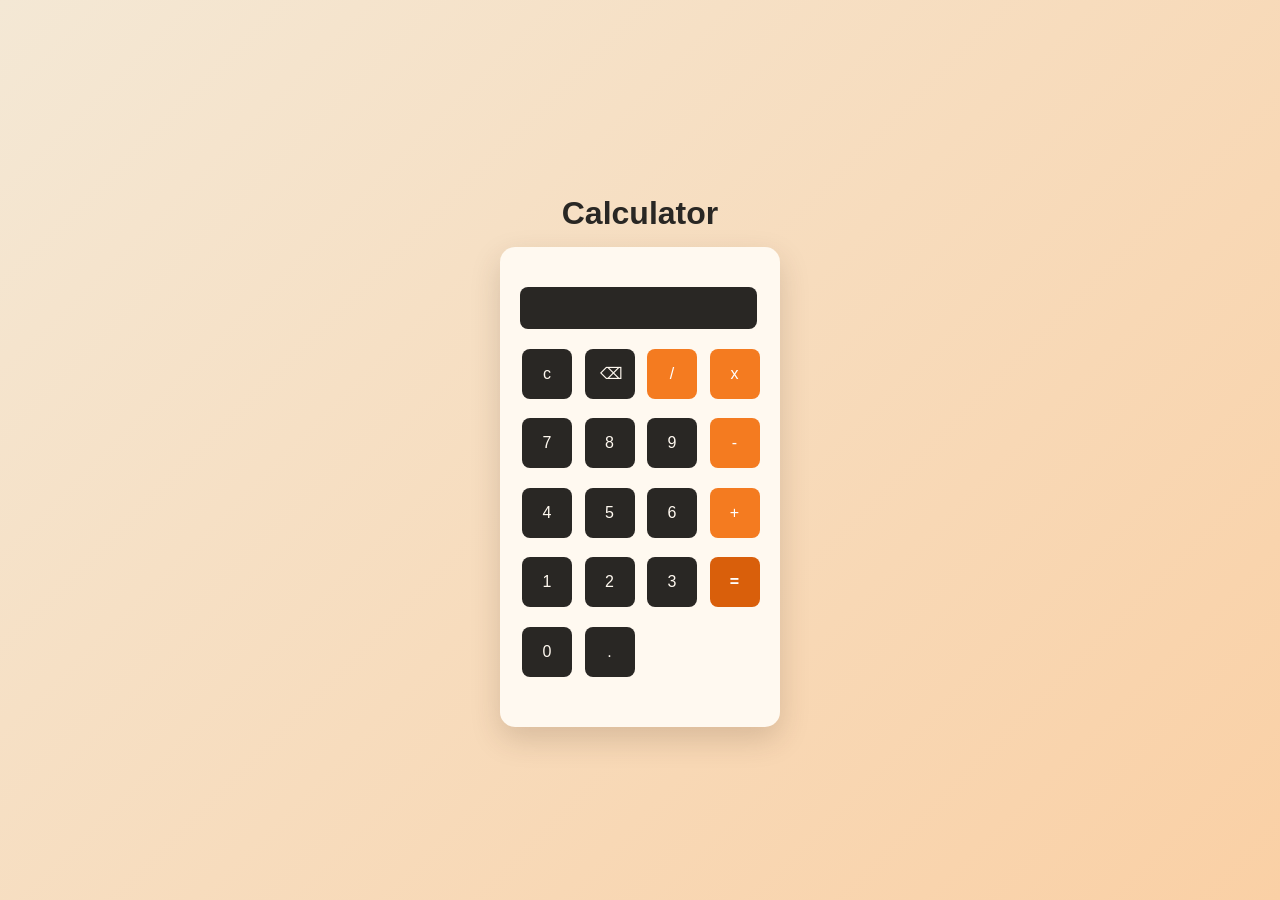
<file: calculator/index.html>
<!DOCTYPE html>
<html lang="en">
<head>
    <meta charset="UTF-8">
    <meta name="viewport" content="width=device-width, initial-scale=1.0">
    <title>Calculator</title>
    <link rel="stylesheet" href="style.css">
   
</head>
<body>
    <h1>Calculator</h1>
    <div class="cal-c">
        
        <div class="box">
            <div class="input"></div>
        </div>
    
    <div class="box">
        <button class="btn clear">c</button>
        <button class="btn last">⌫</button>
        <button class="btn operator">/</button>
        <button class="btn operator">x</button>
    </div>
    
    <div class="box">
        <button class="btn no">7</button>
        <button class="btn no">8</button>
        <button class="btn no">9</button>
        <button class="btn operator">-</button>
    </div>
    
    <div class="box">
        <button class="btn no">4</button>
        <button class="btn no">5</button>
        <button class="btn no">6</button>
        <button class="btn operator">+</button>
    </div>
    
    <div class="box">
        <button class="btn no">1</button>
        <button class="btn no">2</button>
        <button class="btn no">3</button>
        <button class="btn equal evaluate">=</button>
    </div>
    <div class="box">
        <button class="btn no">0</button>
        <button class="btn no decimal">.</button>
    </div>
    </div>
    <script src="script.js"></script>
</body>
</html>
</file>
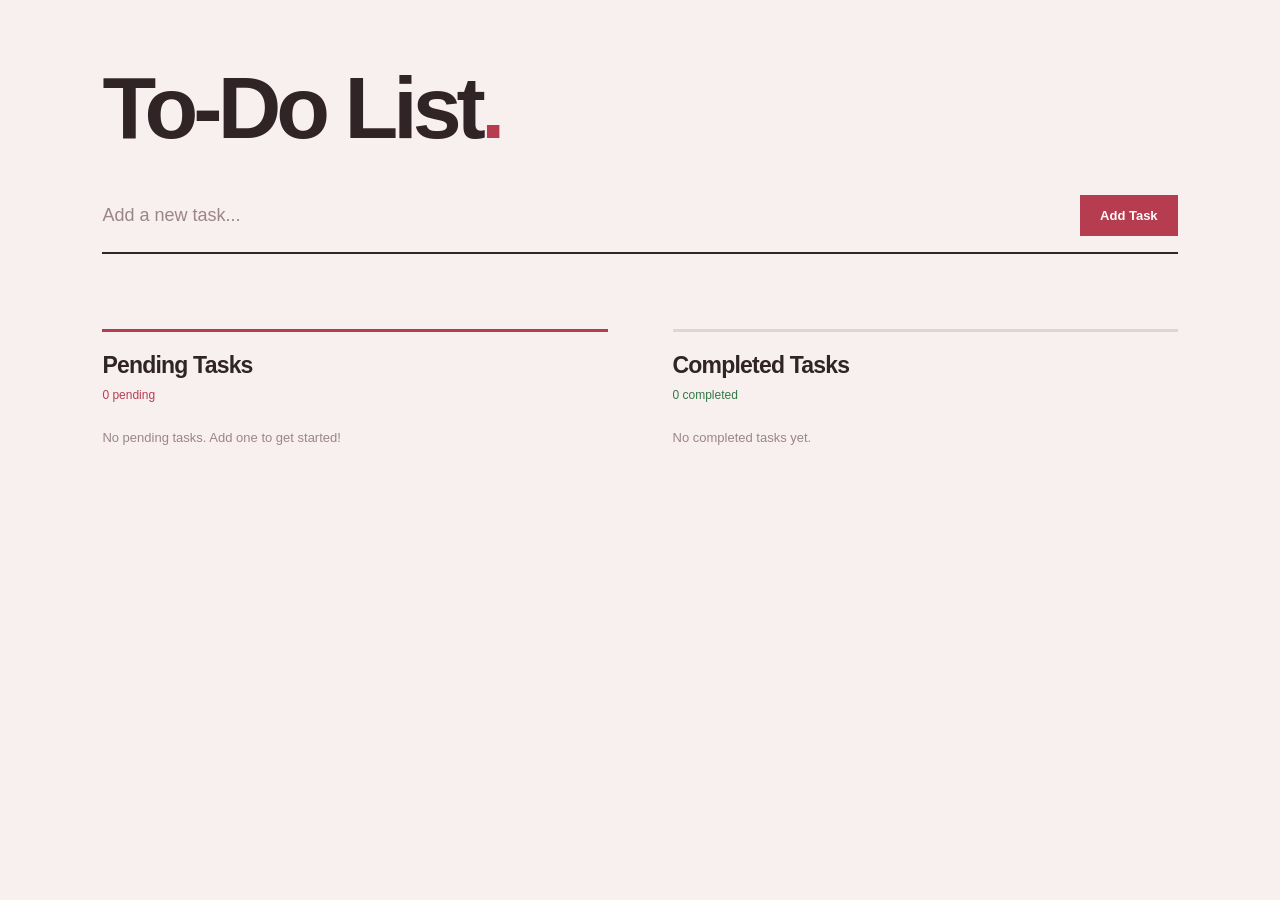
<file: TO-DO-APP/index.html>
<!DOCTYPE html>
<html lang="en">
<head>
    <meta charset="UTF-8">
    <meta name="viewport" content="width=device-width, initial-scale=1.0">
    <title>To-Do App</title>
    <link rel="stylesheet" href="style.css">
</head>
<body>

    <h1>To-Do List</h1>

    <div class="input-container">
        <input type="text" id="task-input" placeholder="Add a new task...">
        <button id="add-task-btn">Add Task</button>
    </div>

    <section class="task-section">
        <h2>Pending Tasks</h2>
        <p id="pending-count">0 pending</p>

        <ul id="task-list"></ul>

        <p id="pending-empty">No pending tasks. Add one to get started!</p>
    </section>

    <section class="task-section">
        <h2>Completed Tasks</h2>
        <p id="completed-count">0 completed</p>

        <ul id="completed-task-list"></ul>

        <p id="completed-empty">No completed tasks yet.</p>
    </section>

    <script src="script.js"></script>
</body>
</html>
</file>
<file: calculator/style.css>
/*grid style*/
.cal-c {
    display: grid;
    grid-template-columns: 1fr;
    grid-template-rows: auto repeat(5, 1fr);
    justify-content: center;
    align-items: center;
    background-color: #FFF9F0;
    width: 250px;
    height: 400px;
    padding: 10px;
    padding-left: 20px;
    padding-top: 40px;
    border-radius: 15px;
    padding-bottom: 40px;
    box-shadow: 0 12px 30px rgba(72, 45, 25, 0.18);
}

.box {
    display: grid;
    grid-template-columns: repeat(4, 1fr);
    justify-content: center;
    align-items: center;
    
}

body {
    display: flex;
    flex-direction: column;
    justify-content: center;
    align-items: center;

    min-height: 100vh;
    margin: 0;

    background: linear-gradient(135deg, #F4E8D5, #FAD0A5);

    font-family: Arial, sans-serif;
}

h1 {
    color: #292724;
    margin-bottom: 15px;
}

.input {
    padding: 10px;
    width: 217px;
    height: 22px;
    margin-bottom: 10px;
    align-self: center;
    border-radius: 8px;
    background-color: #292724;
    color: #FFF9F0;
    text-align: right;
}

.btn {
    padding: 15px;
    margin: 2px;

    width: 50px;
    height: 50px;

    border: none;
    border-radius: 8px;

    background-color: #292724;
    color: #FFF9F0;

    cursor: pointer;

    font-size: 16px;
}

.btn:hover {
    background-color: #F47B20;
    color: white;
}

.operator {
    background-color: #F47B20;
    color: white;
}

.operator:hover {
    background-color: #D95F0B;
}

.equal {
    background-color: #D95F0B;
    color: white;
    font-weight: bold;
}

.equal:hover {
    background-color: #B94C08;
}
</file>
<file: TO-DO-APP/style.css>
* {
    box-sizing: border-box;
}

body {
    margin: 0 auto;
    padding: 65px 8%;
    max-width: 1500px;
    min-height: 100vh;
    background: #F8F0EF;
    color: #302426;
    font-family: Arial, Helvetica, sans-serif;
    display: grid;
    grid-template-columns: repeat(2, minmax(0, 1fr));
    column-gap: 65px;
    align-content: start;
}

h1 {
    grid-column: 1 / -1;
    margin: 0 0 42px;
    font-size: clamp(48px, 7vw, 88px);
    line-height: 0.98;
    letter-spacing: -5px;
    font-weight: 700;
}

h1::after {
    content: ".";
    color: #B63C50;
}

.input-container {
    grid-column: 1 / -1;
    display: flex;
    align-items: center;
    gap: 20px;
    width: 100%;
    margin-bottom: 75px;
    padding: 0 0 14px;
    border-bottom: 2px solid #302426;
}

#task-input {
    flex: 1;
    min-width: 0;
    padding: 12px 0;
    border: none;
    outline: none;
    background: transparent;
    color: #302426;
    font: inherit;
    font-size: 18px;
}

#task-input::placeholder {
    color: #9B8589;
}

#task-input:focus-visible {
    outline: 2px solid #B63C50;
    outline-offset: 4px;
}

#add-task-btn {
    padding: 13px 20px;
    border: none;
    background: #B63C50;
    color: #FFF8F7;
    font-family: inherit;
    font-size: 13px;
    font-weight: 600;
    white-space: nowrap;
    cursor: pointer;
    transition: background 0.2s ease;
}

#add-task-btn:hover {
    background: #302426;
}

.task-section {
    min-width: 0;
    margin: 0;
    padding-top: 20px;
    border-top: 3px solid #E4D3D5;
}

.task-section:first-of-type {
    border-top-color: #B63C50;
}

.task-section h2 {
    margin: 0 0 9px;
    font-size: 23px;
    font-weight: 600;
    letter-spacing: -0.8px;
}

#pending-count,
#completed-count {
    margin: 0 0 25px;
    color: #9B8589;
    font-size: 12px;
}

#pending-count {
    color: #B63C50;
}

#completed-count {
    color: #347747;
}

#task-list,
#completed-task-list {
    margin: 0;
    padding: 0;
    list-style: none;
}

#task-list li,
#completed-task-list li {
    display: flex;
    flex-wrap: wrap;
    align-items: center;
    gap: 12px;
    padding: 20px 0;
    border-bottom: 1px solid #E4D3D5;
}

#task-list li span,
#completed-task-list li span {
    flex: 1 1 100%;
    min-width: 0;
    color: #302426;
    font-size: 15px;
    line-height: 1.6;
    overflow-wrap: anywhere;
}

#completed-task-list li span {
    color: #347747;
    text-decoration: line-through;
}

#task-list li small,
#completed-task-list li small {
    flex: 1 1 100%;
    color: #9B8589;
    font-size: 10px;
    line-height: 1.5;
}

#task-list li button,
#completed-task-list li button {
    padding: 8px 13px;
    border: 1px solid #E4D3D5;
    border-radius: 5px;
    background: #FFF8F7;
    color: #302426;
    font-family: inherit;
    font-size: 12px;
    font-weight: 600;
    cursor: pointer;
    transition: background 0.2s ease, color 0.2s ease, border-color 0.2s ease;
}

#task-list li button:first-of-type {
    border-color: #B63C50;
    background: #B63C50;
    color: #FFF8F7;
}

#completed-task-list li button:first-of-type {
    border-color: #347747;
    background: #347747;
    color: #FFFFFF;
}

#task-list li button:nth-of-type(2),
#completed-task-list li button:nth-of-type(2) {
    border-color: #D9B6BD;
    background: #F1DDE1;
    color: #753342;
}

#task-list li button:last-of-type,
#completed-task-list li button:last-of-type {
    border-color: #D9B6BD;
    background: transparent;
    color: #A12F43;
}

#task-list li button:hover,
#completed-task-list li button:hover {
    border-color: #302426;
    background: #302426;
    color: #FFF8F7;
}

button:focus-visible {
    outline: 2px solid #B63C50;
    outline-offset: 3px;
}

#pending-empty,
#completed-empty {
    margin: 20px 0;
    color: #9B8589;
    font-size: 13px;
    line-height: 1.7;
}

#task-list li input,
#completed-task-list li input {
    flex: 1 1 100%;
    min-width: 0;
    padding: 10px 0;
    border: none;
    border-bottom: 1px solid #B63C50;
    outline: none;
    background: transparent;
    color: #302426;
    font: inherit;
    font-size: 14px;
}

#completed-task-list li input {
    border-bottom-color: #347747;
}

#completed-task-list li {
    background: #F0F7EF;
    padding: 20px 12px;
    border-bottom: 1px solid #C8DEC7;
    border-radius: 4px;
    margin-bottom: 10px;
}

#completed-task-list li small {
    color: #6C9072;
}

#completed-task-list li button:nth-of-type(2) {
    border-color: #C8DEC7;
    background: #FFFFFF;
    color: #347747;
}

#completed-task-list li button:last-of-type {
    border-color: #C8DEC7;
    background: #FFFFFF;
    color: #347747;
}

#task-list li button:focus-visible,
#completed-task-list li button:focus-visible {
    outline: 2px solid #B63C50;
    outline-offset: 3px;
}

@media (max-width: 700px) {
    body {
        grid-template-columns: 1fr;
        padding: 42px 24px;
        row-gap: 42px;
    }

    h1 {
        margin-bottom: 0;
        font-size: clamp(46px, 12vw, 68px);
        letter-spacing: -3px;
    }

    .input-container {
        margin-bottom: 0;
        gap: 10px;
    }

    #task-input {
        font-size: 15px;
    }

    #add-task-btn {
        padding: 12px 14px;
    }

    .task-section {
        width: 100%;
    }

    .task-section h2 {
        font-size: 21px;
    }

    #task-list li,
    #completed-task-list li {
        gap: 10px;
    }

    #task-list li button,
    #completed-task-list li button {
        padding: 8px 10px;
        font-size: 11px;
    }
}
</file>
